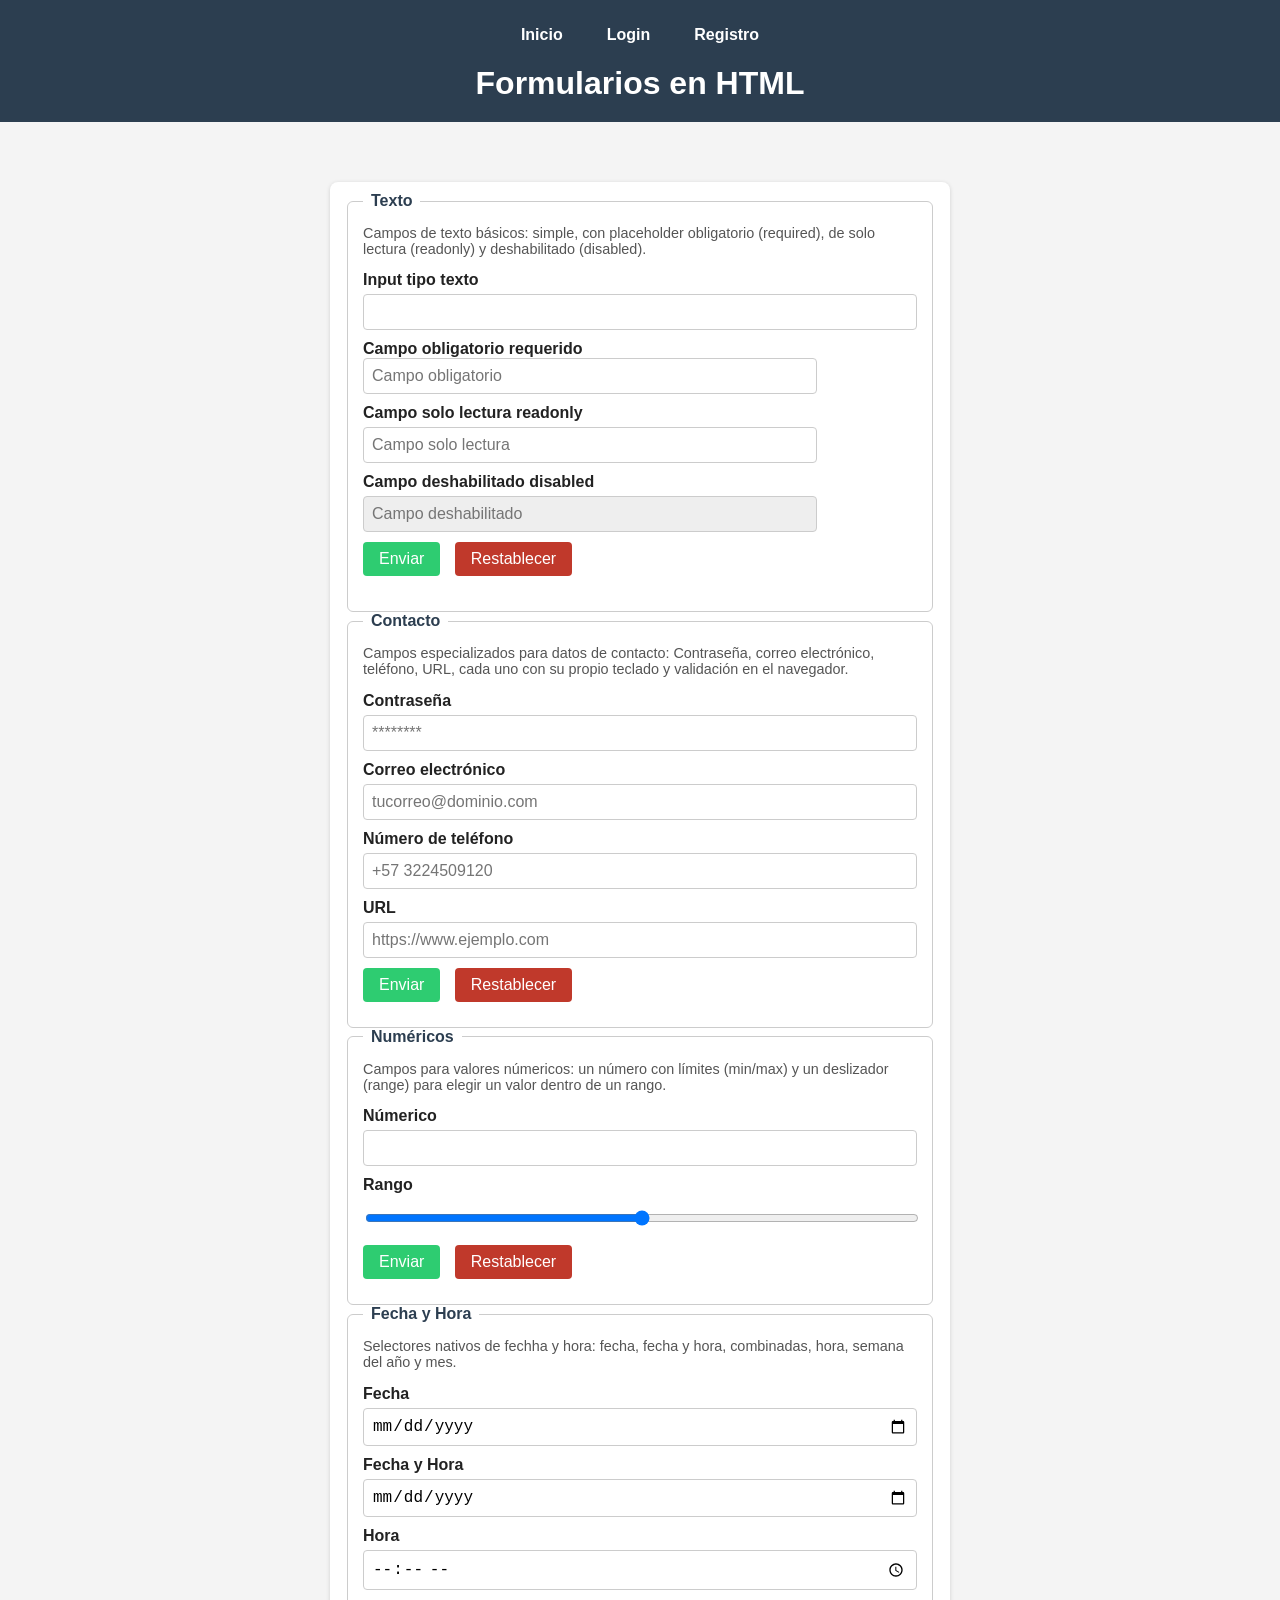
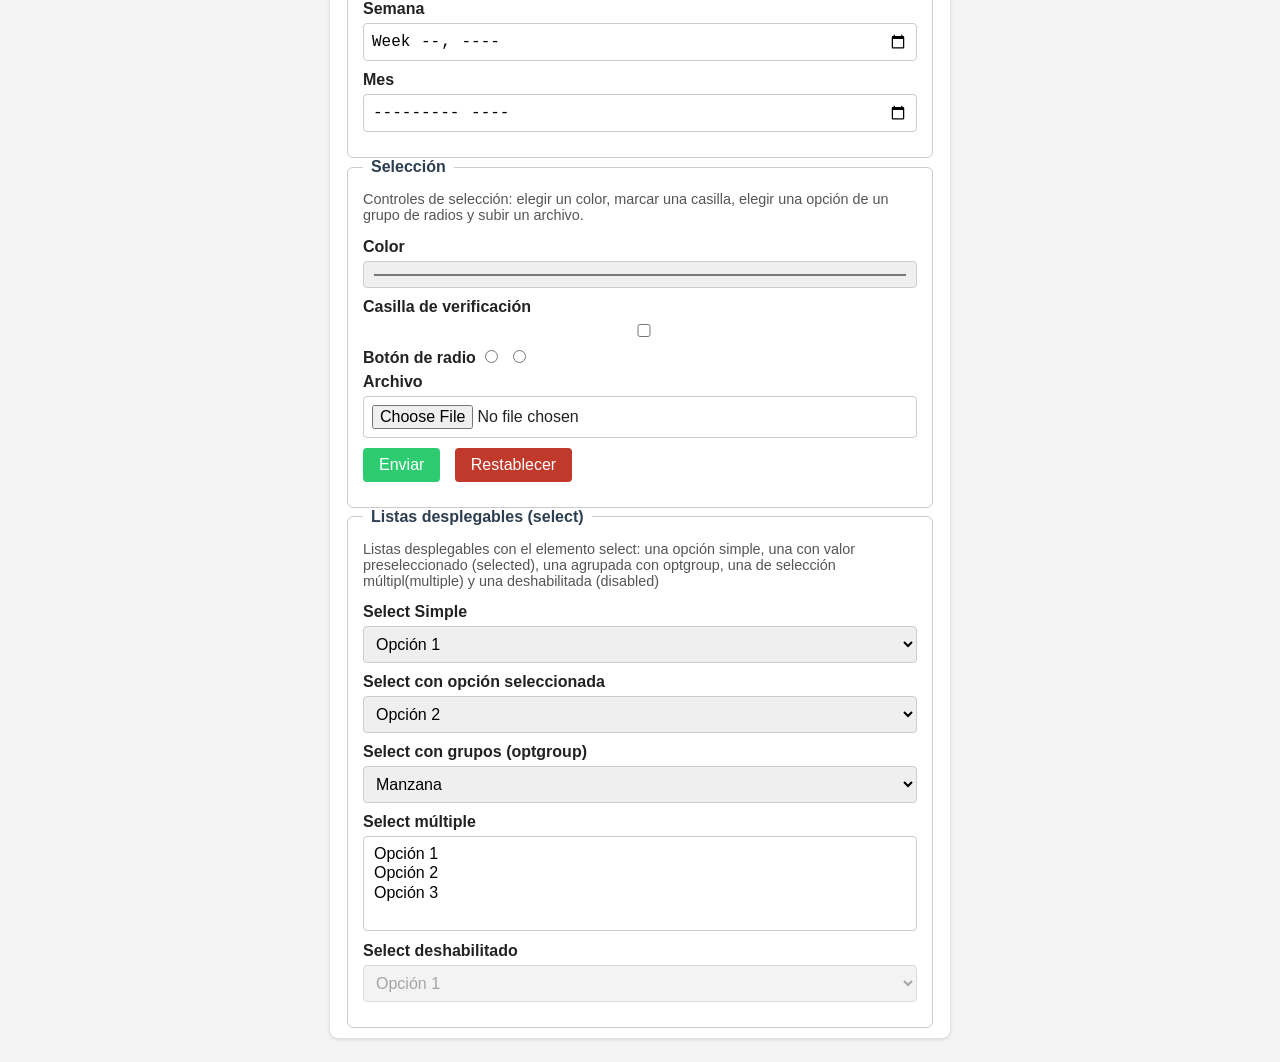
<file: index.html>
<!DOCTYPE html>
<html lang="en">
<head>
    <meta charset="UTF-8">
    <meta name="viewport" content="width=device-width, initial-scale=1.0">
    <title>Formularios</title>
    <link rel="icon" href="img/logo.png" type="image/png">
    <link rel="stylesheet" href="css/style.css">
</head>
<body>
    <header>
        <nav>
            <a href="index.html">Inicio </a>
            <a href="login.html">Login </a>
            <a href="registro.html">Registro</a>
        </nav>
        <h1>Formularios en HTML</h1>
    </header>

<main>
    <section>
        <form action="">
            <fieldset>
                <legend>Texto</legend>
                <p>Campos de texto básicos: simple, con placeholder obligatorio (required), de solo lectura (readonly) y deshabilitado (disabled).</p>
            

            <label for""">Input tipo texto</label>
            <input type"text">
            <br>

            <label for="">Campo obligatorio requerido<label>
            <input type="text" placeholder="Campo obligatorio" required>
            <br>

            <label for="">Campo solo lectura readonly</label>
            <input type="text" placeholder="Campo solo lectura" readonly>
            <br>

            <label for=""> Campo deshabilitado disabled</label>
            <input type="text" placeholder="Campo deshabilitado" disabled>
            <br>

            <input type="submit" value="Enviar">
            <input type="reset" value="Restablecer">
            </fieldset>

            <fieldset>
                <legend>Contacto</legend>
                <p>Campos especializados para datos de contacto: Contraseña, correo electrónico, teléfono, URL, cada uno con su propio teclado y validación en el navegador.</p>

            <label for="">Contraseña</label>
            <input type="password" placeholder="********" required>
            <br>

            <label for="">Correo electrónico</label>
            <input type="email" placeholder="tucorreo@dominio.com" required>
            <br>

            <label for="">Número de teléfono</label>
            <input type="number" placeholder="+57 3224509120" required>
            <br>

            <label for="">URL</label>
            <input type="url" placeholder="https://www.ejemplo.com">

            <input type="submit" value="Enviar">
            <input type="reset" value="Restablecer">
            </fieldset>

            <fieldset>
                <legend>Numéricos</legend>
                <p>Campos para valores númericos: un número con límites (min/max) y un deslizador (range) para elegir un valor dentro de un rango.</p>

            <label for=""> Númerico</label>
            <input type="number">
            <br>

            <label for="">Rango</label>
            <input type="range" min="0" max="100">
            <br>

            <input type="submit" value="Enviar">
            <input type="reset" value="Restablecer">
            </fieldset>

            <fieldset>
                <legend>Fecha y Hora</legend>
                <p>Selectores nativos de fechha y hora: fecha, fecha y hora, combinadas, hora, semana del año y mes.</p>

                <label for="">Fecha</label>
                <input type="date">
                <br>

                <label for="">Fecha y Hora</label>
                <input type="date">
                <br>

                <label for="">Hora</label>
                <input type="time">
                <br>

                <label for="">Semana</label>
                <input type="week">
                <br>

                <label for="">Mes</label>
                <input type="month">
                <br>
            </fieldset>

            <fieldset>
                <legend>Selección</legend>
                <p>Controles de selección: elegir un color, marcar una casilla, elegir una opción de un grupo de radios y subir un archivo.</p>

                <label for="">Color</label>
                <input type="color" name="" id="">
                <br>

                <label for="">Casilla de verificación</label>
                <input type="checkbox">
                <br>
            
                <label for="">Botón de radio</label>
                <input type="radio">
                <input type="radio">
                <br>

                <label for="">Archivo</label> <br>
                <input type="file" placeholder="" name="" id="">
                <br>

                <input type="submit" value="Enviar">
                <input type="reset" value="Restablecer">
            </fieldset>

            <fieldset>
                <legend>Listas desplegables (select)</legend>
                <p>Listas desplegables con el elemento select: una opción simple, una con valor preseleccionado (selected), una agrupada con optgroup, una de selección múltipl(multiple) y una deshabilitada (disabled)</p>
            
                <label for="">Select Simple</label>
                <select name="" id="">Selecciona una opción
                <option value="opcion1">Opción 1</option>
                <option value="opcion2">Opción 2</option>
                <option value="opcion3">Opción 3</option> 
                </select>
                <br>

                <label for="">Select con opción seleccionada</label>
                <select name="" id="">Selecciona una opción
                <option value="opcion1">Opción 1</option>
                <option value="opcion2" selected>Opción 2</option>
                <option value="opcion3">Opción 3</option> 
                </select>
                <br>

                <label for="">Select con grupos (optgroup)</label>
                <select name="" id=""><optgroup label="Frutas">
                    <option value="manzana">Manzana</option>
                    <option value="pera">Pera</option>  
                </optgroup>

                <optgroup label="Verduras">
                    <option value="zanahoria">Zanahora</option>
                    <option value="lechuga">Lechuga</option>
                </optgroup>
                </select>
                <br>

                <label for="">Select múltiple</label>
                <select name="" multiple>
                    <option value="opcion1">Opción 1</option>
                    <option value="opcion2">Opción 2</option>
                    <option value="opcion3">Opción 3</option>
                </select>
                <br>

                <label for="">Select deshabilitado</label>
                <select name="" id="" disabled="disabled">
                    <option value="opcion">Opción 1</option>
                </select>


                </fieldset>


        </form>
    </section>
</main>

    
</body>
</html>
</file>
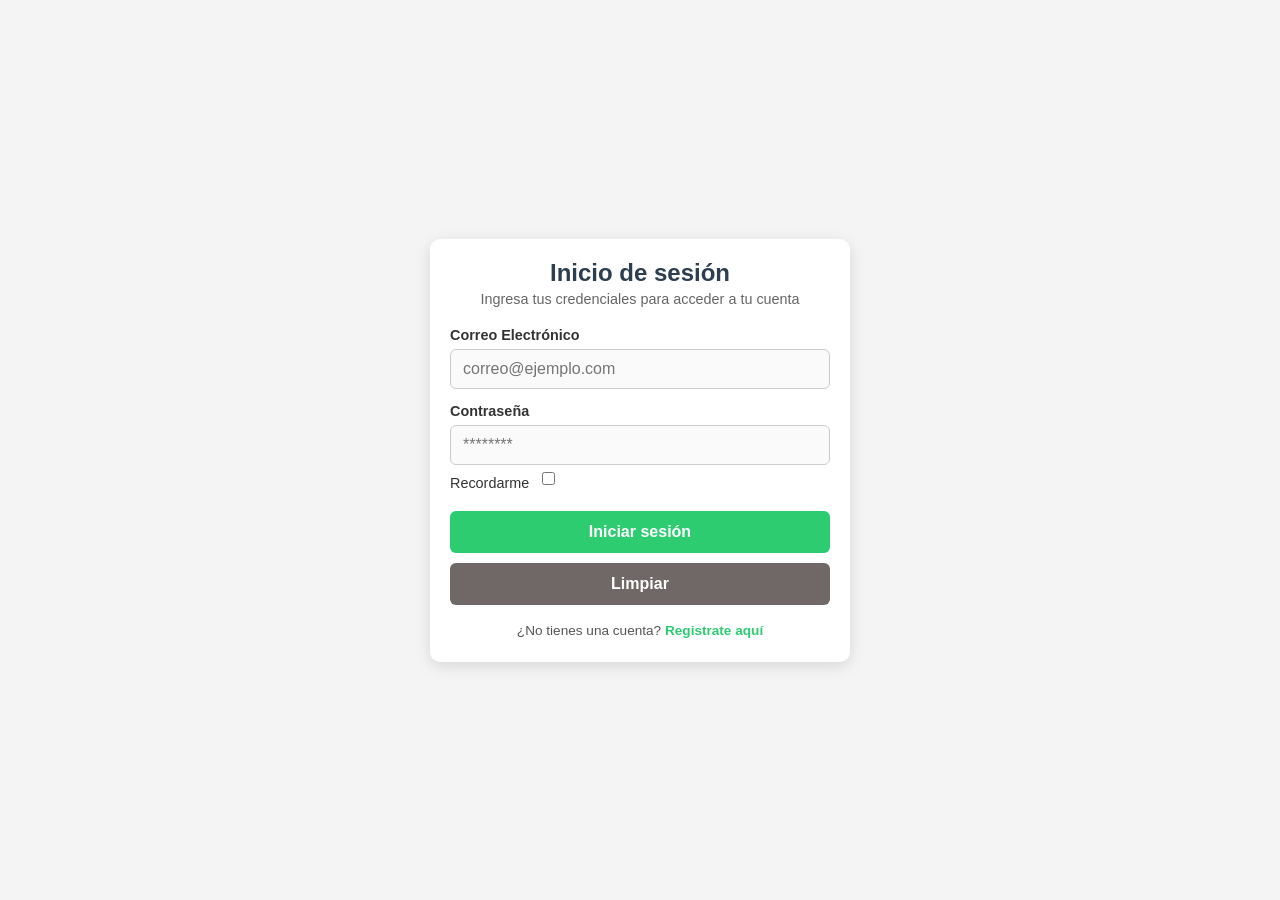
<file: login.html>
<!DOCTYPE html>
<html lang="en">
<head>

    <meta charset="UTF-8">
    <meta name="viewport" content="width=device-width, initial-scale=1.0">
    <title>Login</title>
    <link rel="stylesheet" href="css/login.css">
    <link rel="icon" href="img/logo.png" type="image/png">

</head>

<body>
    <section>
        <form action="">
            <fieldset>
                <legend>Inicio de sesión</legend>
                <p>Ingresa tus credenciales para acceder a tu cuenta</p>

                <label for="">Correo Electrónico</label>
                <input type="email" placeholder="correo@ejemplo.com" required>

                <label for="">Contraseña</label>
                <input type="password" placeholder="********" required>

                <label for="">Recordarme</label>
                <input type="checkbox">

                <input type="submit" value="Iniciar sesión">
                <input type="reset" value="Limpiar">

                <p class="enlace">¿No tienes una cuenta? <a href="registro.html">Registrate aquí</a></p>
            </fieldset>
        </form>
    </section>
</body>

</html>
</file>
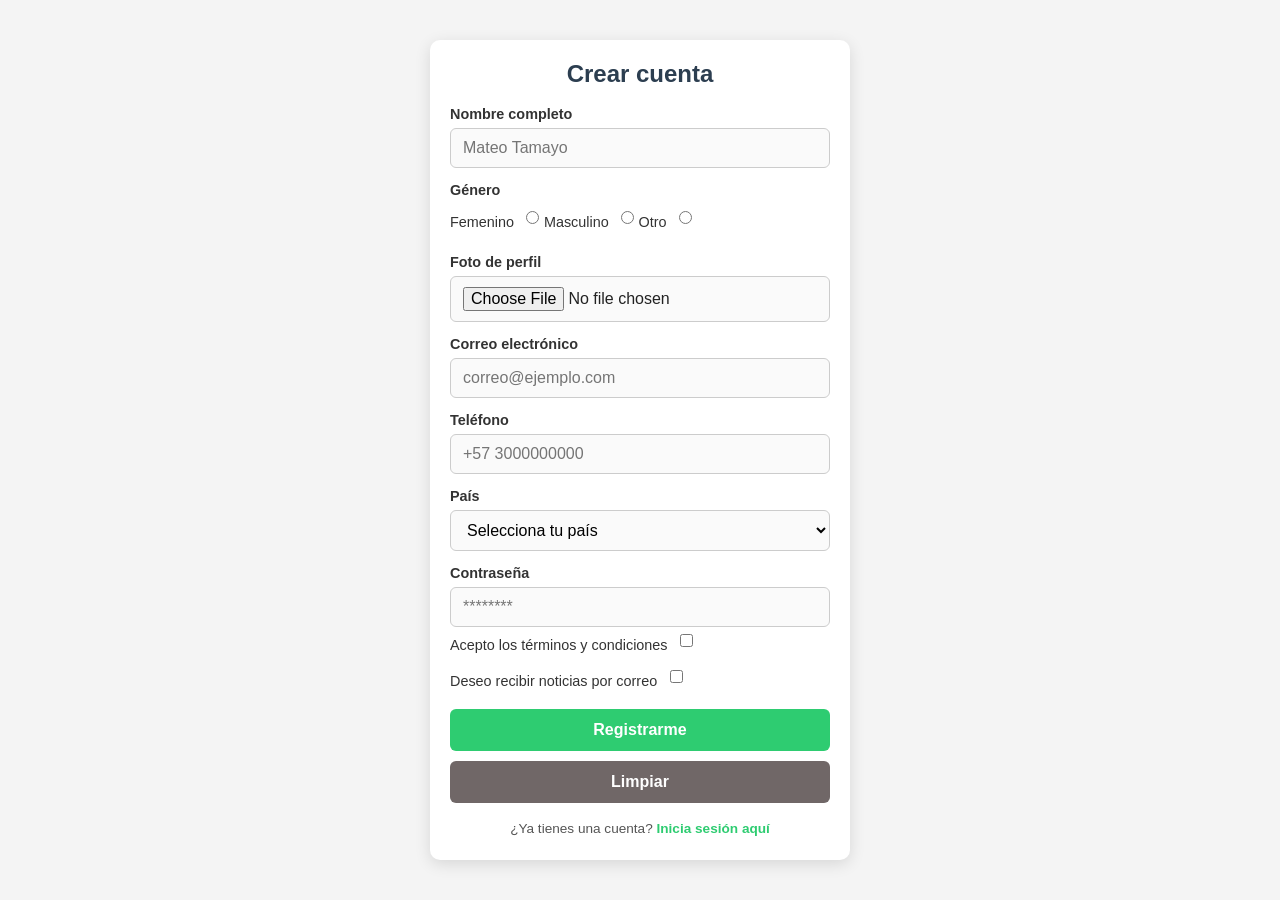
<file: registro.html>
<!DOCTYPE html>
<html lang="en">
<head>
    <meta charset="UTF-8">
    <meta name="viewport" content="width=device-width, initial-scale=1.0">
    <title>Registro</title>
    <link rel="stylesheet" href="css/login.css">
    <link rel="icon" href="img/logo.png" type="image/png">
</head>

<body>
    <main>
        <section>
            <form action="">
                <fieldset>
                    <legend>Crear cuenta</legend>

                    <label for="">Nombre completo</label>
                    <input type="text" placeholder="Mateo Tamayo" required>

                    <label for="">Género</label>
                    <div class="grupo-radios">
                        <label for="">Femenino</label>
                        <input type="radio" value="femenino">

                        <label for="">Masculino</label>
                        <input type="radio" value="masculino">

                        <label for="">Otro</label>
                        <input type="radio" value="otro">
                    </div>

                    <label for="">Foto de perfil</label>
                    <input type="file" accept="image/*">

                    <label for="">Correo electrónico</label>
                    <input type="email" placeholder="correo@ejemplo.com">

                    <label for="">Teléfono</label>
                    <input type="tel" placeholder="+57 3000000000">

                    <label for="">País</label>
                    <select name="" id="">
                        <option value="">Selecciona tu país</option>
                        <option value="ar">Argentina</option>
                        <option value="co">Colombia</option>
                        <option value="mx">México</option>
                        <option value="es">España</option>
                        <option value="otro">Otro</option>
                    </select>

                    <label for="">Contraseña</label>
                    <input type="password" placeholder="********">

                    <label for="">Acepto los términos y condiciones</label>
                    <input type="checkbox" required>

                    <label for="">Deseo recibir noticias por correo</label>
                    <input type="checkbox">

                    <input type="submit" value="Registrarme">
                    <input type="reset" value="Limpiar">

                    <p class="enlace">¿Ya tienes una cuenta? <a href="login.html"> Inicia sesión aquí</a></p>
                </fieldset>
            </form>
        </section>
    </main>
    
</body>

</html>
</file>
<file: css/style.css>
* { 
    box-sizing: border-box;
}

body {
    margin: 0;
    font-family: Arial, Helvetica, sans-serif;
    background-color: #f4f4f4;
    color: #222;

}

header {
    background-color: #2c3e50;
    color: #fff;
    padding: 20px;
    text-align: center;

}

header h1 {
    margin: 0;
}

nav {
    display: flex;
    justify-content: center;
    gap: 20px;
    margin-bottom: 15px;
}

nav a {
    color: #fff;
    text-decoration: none;
    font-weight: 600;
    padding: 6px 12px;
    border-radius: 4px;
    transition: background-color 0.2s;
}

nav a:hover {
    background-color: rgba(255, 255, 255, 0.15)
}

main {
    display: flex;
    flex-wrap: wrap;
    gap: 20px;
    padding: 20px;
    justify-content: center;
}

section {
    flex-wrap: wrap;
    gap: 20px;
    width: 50%;
}

form {
    background-color: #fff;
    border-radius: 8px;
    box-shadow: 0 1px 4px rgba(0, 0, 0, 0.15);
    padding: 10px 15px;
    flex: 1 1 300px;
    margin-top: 40px;
}

fieldset {
    border: 1px solid #ccc;
    border-radius: 6px;
    padding: 15px;
}

legend {
    font-weight: bold;
    color: #2c3e50;
    padding: 0 8px;
}

fieldset p {
    font-size: 0.9rem;
    color: #555;
    margin-top: 0;
}

label {
    display: inline-block;
    margin-bottom: 5px;
    font-weight: 600;
}

input, select {
    width: 100%;
    padding: 8px;
    margin-bottom: 10px;
    border: 1px solid #ccc;
    border-radius: 4px;
    font-size: 1rem;
}

input [type="checkbox"],
input[type="radio"] {
width: auto;
margin-right: 5px;
}

input[type="submit"],
input[type="reset"],
input[type="button"] {
    width: auto;
    cursor: pointer;
    border: none;
    color: #fff;
    padding: 8px 16px;
    margin-right: 10px;
}

input[type="submit"] {
    background-color: #2ecc71;
}

input[type="submit"]:hover {
    background-color: #27ae60;
}

input[type="reset"] {
    background-color: #e74c3c;
}

input[type="reset"] {
    background-color: #c0392b;
}

input[type="button"] {
    background-color: #3498db;
}

input[type="button"]:hover {
    background-color: #2980b9;
}

input:disabled, select:disabled {
    background-color: #eee;
    cursor: not-allowed;
}
</file>
<file: css/login.css>
* {
    box-sizing: border-box;
}

body {
    margin: 0;
    min-height: 100vh;
    display: flex;
    align-items: center;
    justify-content: center;
    font-family: Arial, Helvetica, sans-serif;
    background-color: #f4f4f4;
    color: #222;
    padding: 20px;
}

main {
    display: flex;
    justify-content: center;
    width: 100%;
}

section {
    width: 100%;
    max-width: 420px;
}

form {
    background-color: #fff;
    border-radius: 10px;
    box-shadow: 0 4px 16px rgba(0, 0, 0, 0.12);
    padding: 10px 20px 20px;
}

fieldset {
    border: none;
    padding: 0;
    margin: 0;
}

legend {
    width: 100%;
    text-align: center;
    font-size: 1.5rem;
    font-weight: bold;
    color: #2c3e50;
    padding: 10px 0 4px;
}

fieldset > p {
    text-align: center;
    font-size: 0.9rem;
    color: #666;
    margin-top: 0;
    margin-bottom: 20px;
}

label {
    display: block;
    margin: 14px 0 6px;
    font-weight: 600;
    font-size: 0.9rem;
    color: #333;
}

input,
select {
    width: 100%;
    padding: 10px 12px;
    border: 1px solid #ccc;
    border-radius: 6px;
    font-size: 1rem;
    font-family: inherit;
    background-color: #fafafa;
    transition: border-color 0.2s, box-shadow 0.2s;
}

input:focus,
select:focus {
    outline: none;
    border-color: #2ecc71;
    box-shadow: 0 0 0 3px rgba(46, 204, 113, 0.2);
    background-color: #fff;
}

label:has(+ input[type="checkbox"]),
label:has(+ input[type="radio"]) {
    display: inline-block;
    margin: 10px 8px 10px 0;
    font-weight: 500;
}

input[type="checkbox"],
input[type="radio"] {
    width: auto;
    accent-color: #2ecc71;
    margin: 0 0 10px;
    vertical-align: middle;
    cursor: pointer;
}

input[type="submit"],
input[type="reset"] {
    width: 100%;
    margin-top: 10px;
    padding: 12px;
    border: none;
    border-radius: 6px;
    font-size: 1rem;
    font-weight: 600;
    cursor: pointer;
    color: #fff;
    transition: background-color 0.2s;
}

input[type="submit"] {
    background-color: #2ecc71;
}

input[type="submit"]:hover {
    background-color: #27ae60;
}

input[type="reset"] {
    background-color: #706767;
}

input[type="reset"]:hover {
    background-color: #c0392b;
}

.enlace {
    text-align: center;
    font-size: 0.85rem;
    color: #555;
    margin-top: 18px;
    margin-bottom: 4px;
}

.enlace a {
    color: #2ecc71;
    font-weight: 600;
    text-decoration: none;
}

.enlace a:hover {
    text-decoration: underline;
}
</file>
